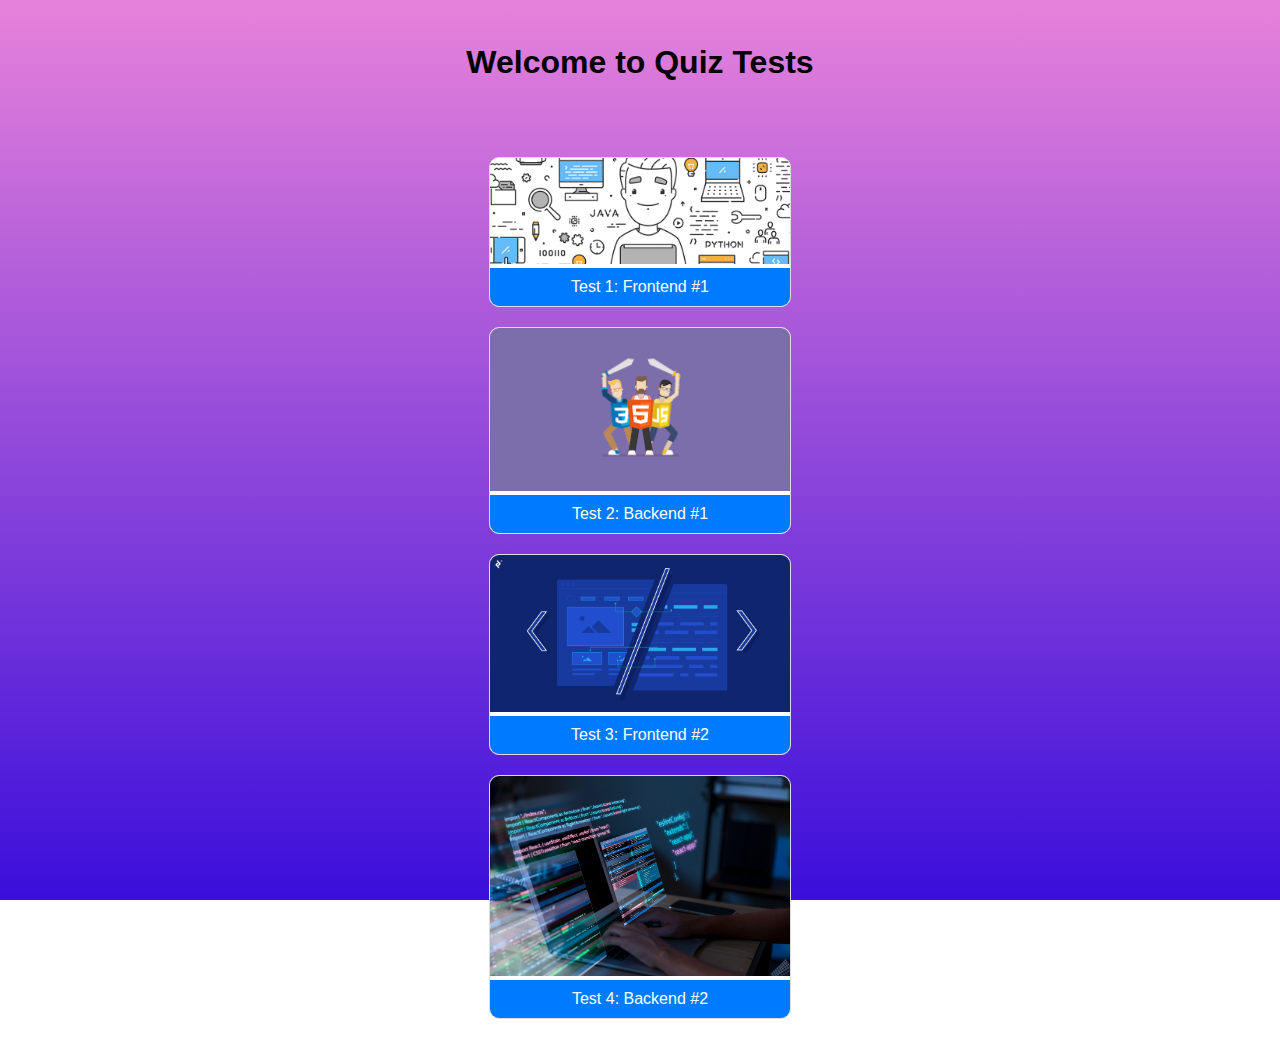
<file: index.html>
<!DOCTYPE html>
<html lang="en">
<head>
    <meta charset="UTF-8">
    <meta name="viewport" content="width=device-width, initial-scale=1.0">
    <title>Quiz Tests</title>
    <link rel="stylesheet" href="css/styles.css">
    
</head>
<body >
   <br>
    <h1>Welcome to Quiz Tests</h1>
    <div id="test-list">
        <div class="test-block">
            <a href="test1.html">
                <img src="images/1614968234.png" alt="Test 1 Image">
                <p>Test 1: Frontend #1</p>
            </a>
        </div>
        <div class="test-block">
            <a href="test2.html">
                <img src="images/img5.png" alt="Test 2 Image">
                <p>Test 2: Backend #1</p>
            </a>
        </div>
        <div class="test-block">
            <a href="test3.html">
                <img src="images/image6.png" alt="Test 3 Image">
                <p>Test 3: Frontend #2</p>
            </a>
        </div>
        <div class="test-block">
            <a href="test4.html">
                <img src="images/image7.jpg" alt="Test 4 Image">
                <p>Test 4: Backend #2</p>
            </a>
        </div>
    </div>

    
</body>
</html>
</file>
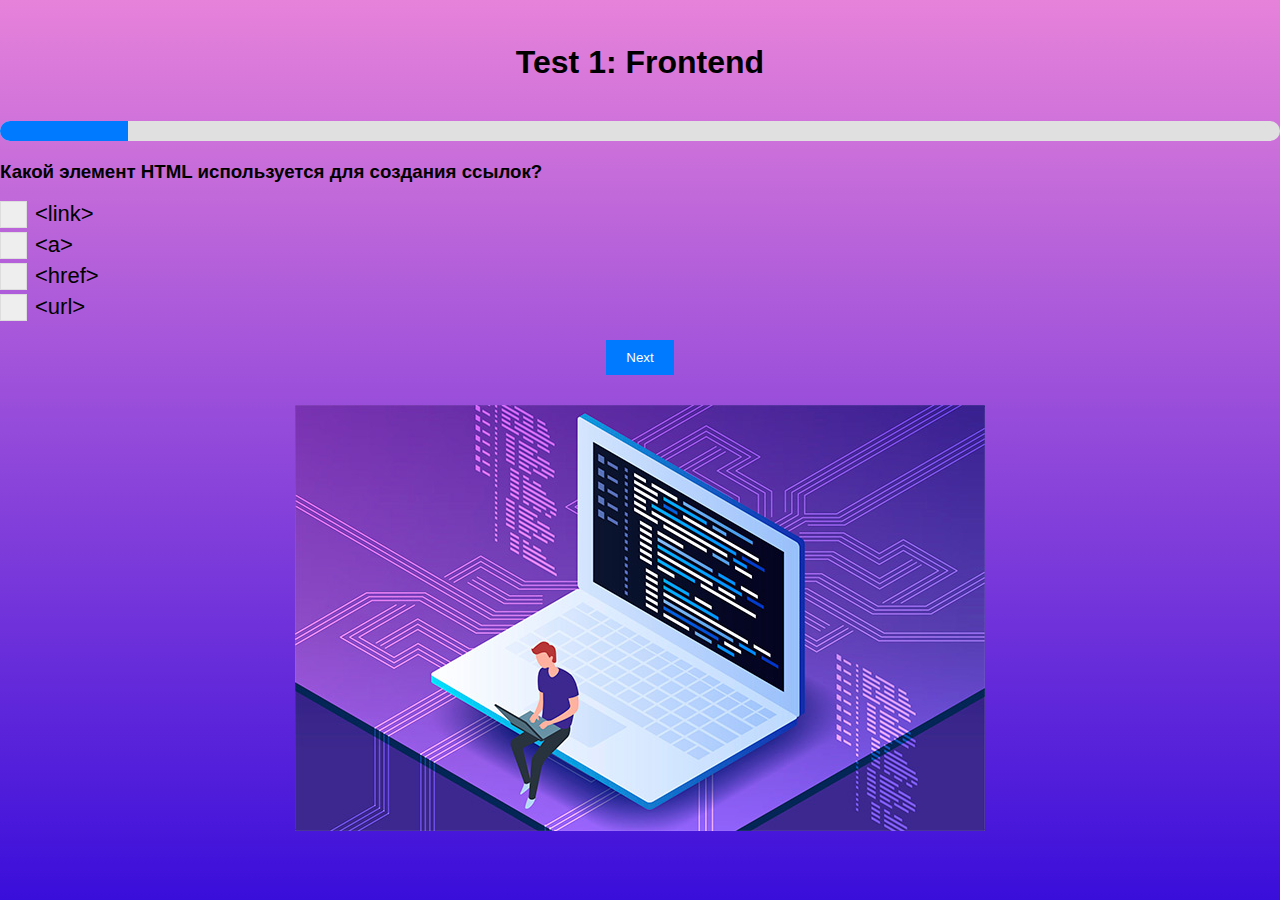
<file: test1.html>
<!DOCTYPE html>
<html lang="en">
<head>
    <meta charset="UTF-8">
    <meta name="viewport" content="width=device-width, initial-scale=1.0">
    <title>Test 1</title>
    <link rel="stylesheet" href="css/styles.css">
</head>
<body>
    <br>
    <h1>Test 1: Frontend</h1>
    <div id="progress-container">
        <div id="progress-bar"></div>
    </div>
    <div id="quiz-container"></div>
    <button id="next-btn" onclick="nextQuestion()">Next</button>
    <div class="image-container">
    <img class="image-center" src="images/image2.jpg">
    <button id="submit-btn" onclick="submitQuiz()" style="display: none;">Submit</button>
    <div id="results"></div>
    <div id="recommendations"></div>
    <button id="home-btn" onclick="goHome()" style="display: none;">Home</button>
    <script src="js/test1.js"></script>
</body>
</html>
</file>
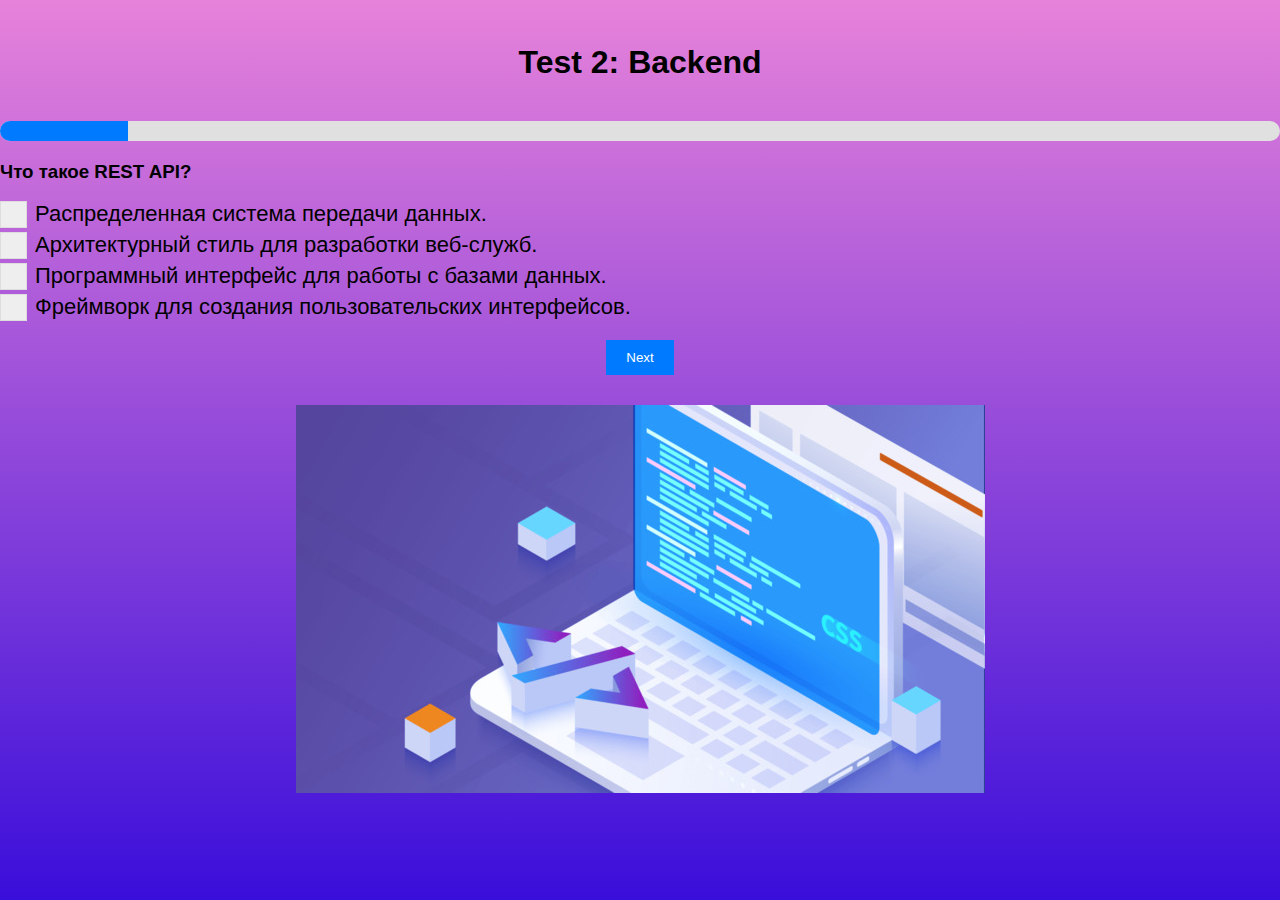
<file: test2.html>
<!DOCTYPE html>
<html lang="en">
<head>
    <meta charset="UTF-8">
    <meta name="viewport" content="width=device-width, initial-scale=1.0">
    <title>Test 2</title>
    <link rel="stylesheet" href="css/styles.css">
</head>
<body>
    <br>
    <h1>Test 2: Backend</h1>
    <div id="progress-container">
        <div id="progress-bar"></div>
    </div>
    <div id="quiz-container"></div>
    <button id="next-btn" onclick="nextQuestion()">Next</button>
    <div class="image-container">
    <img class="image-center" src="images/image1.jpg">
    <button id="submit-btn" onclick="submitQuiz()" style="display: none;">Submit</button>
    <div id="results"></div>
    <div id="recommendations"></div>
    <button id="home-btn" onclick="goHome()" style="display: none;">Home</button>
    <script src="js/test2.js"></script>
</body>
</html>
</file>
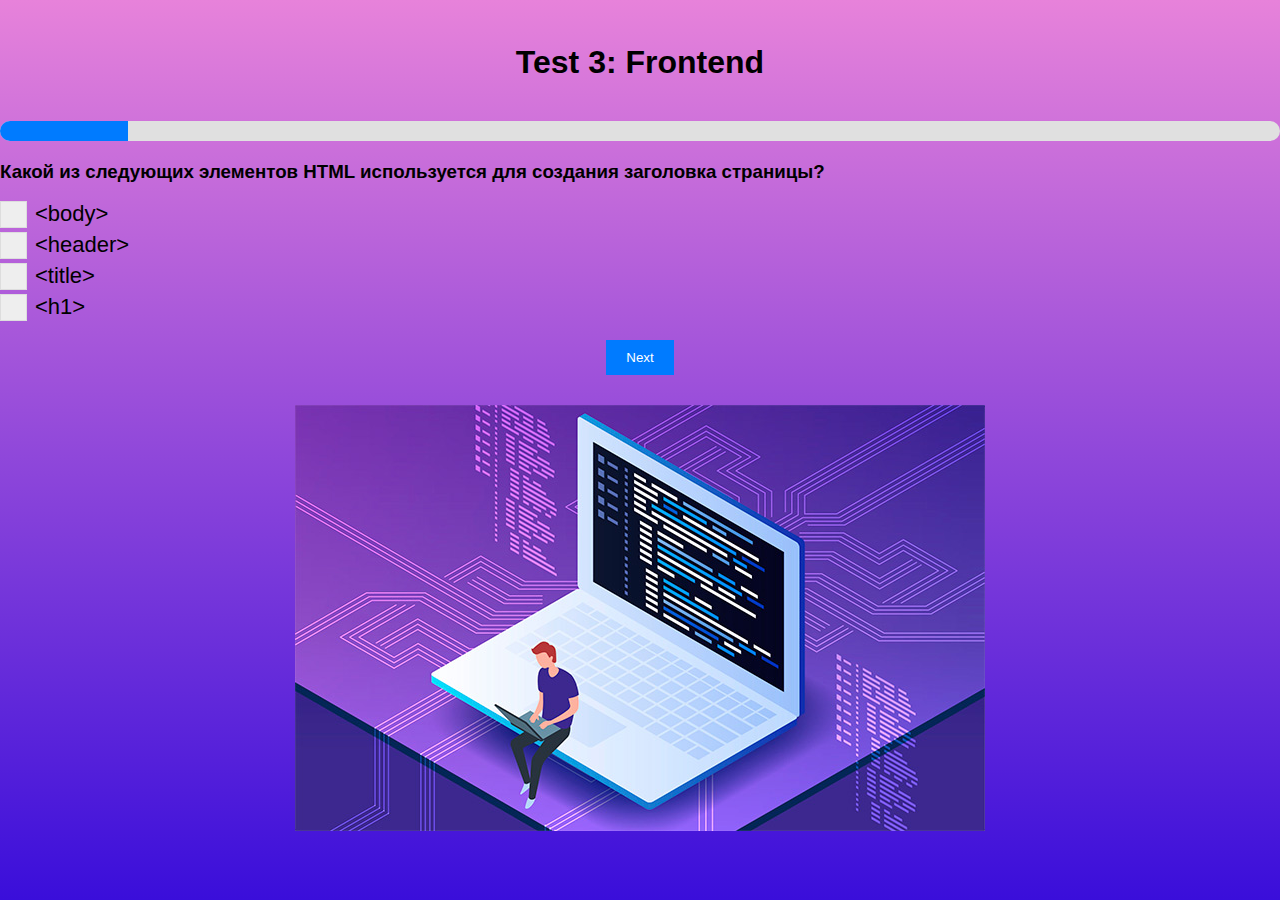
<file: test3.html>
<!DOCTYPE html>
<html lang="en">
<head>
    <meta charset="UTF-8">
    <meta name="viewport" content="width=device-width, initial-scale=1.0">
    <title>Test 3</title>
    <link rel="stylesheet" href="css/styles.css">
</head>
<body>
    <br>
    <h1>Test 3: Frontend</h1>
    <div id="progress-container">
        <div id="progress-bar"></div>
    </div>
    <div id="quiz-container"></div>
    <button id="next-btn" onclick="nextQuestion()">Next</button>
    <div class="image-container">
    <img class="image-center" src="images/image2.jpg">
    <button id="submit-btn" onclick="submitQuiz()" style="display: none;">Submit</button>
    <div id="results"></div>
    <div id="recommendations"></div>
    <button id="home-btn" onclick="goHome()" style="display: none;">Home</button>
    <script src="js/test3.js"></script>
</body>
</html>
</file>
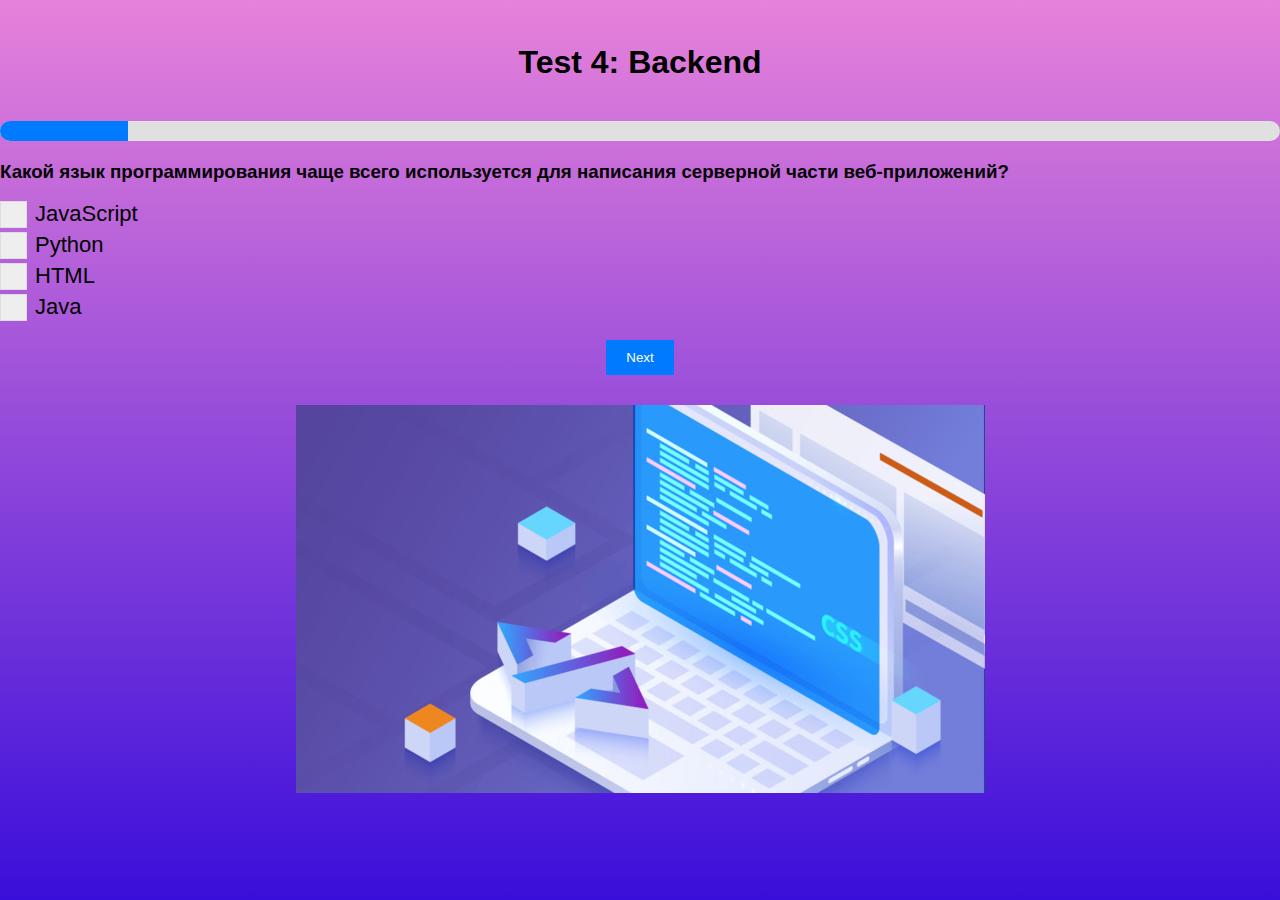
<file: test4.html>
<!DOCTYPE html>
<html lang="en">
<head>
    <meta charset="UTF-8">
    <meta name="viewport" content="width=device-width, initial-scale=1.0">
    <title>Test 4</title>
    <link rel="stylesheet" href="css/styles.css">
</head>
<body>
    <br>
    <h1>Test 4: Backend</h1>
    <div id="progress-container">
        <div id="progress-bar"></div>
    </div>
    <div id="quiz-container"></div>
    <button id="next-btn" onclick="nextQuestion()">Next</button>
    <div class="image-container">
    <img class="image-center" src="images/image1.jpg">
    <button id="submit-btn" onclick="submitQuiz()" style="display: none;">Submit</button>
    <div id="results"></div>
    <div id="recommendations"></div>
    <button id="home-btn" onclick="goHome()" style="display: none;">Home</button>
    <script src="js/test4.js"></script>
</body>
</html>
</file>
<file: css/styles.css>
body,html {
    padding: 0;
    font-family: Arial, sans-serif;
    margin: 0;
    height: 100%;
    background: linear-gradient(rgb(231, 130, 218), rgb(58, 14, 218)) no-repeat;
}


h1 {
    margin-top: 2%;
    text-align: center;
    margin-bottom: 40px;
}

#test-list {
    margin-top: 6vw;
    display: flex;
    flex-direction: column;
    align-items: center;
    
}
.test-block a{
    text-decoration: none;
}
.test-block {
    width: 300px;
    margin-bottom: 20px;
    border: 1px solid #ddd;
    border-radius: 10px;
    overflow: hidden;
    background-color: #fff;
    transition: transform 0.3s ease;
}

.test-block img {
    width: 100%;
    transition: transform 0.3s ease;
}

.test-block p {
    text-align: center;
    padding: 10px;
    background-color: #007BFF;
    color: #fff;
    margin: 0;
}

.test-block:hover img {
    transform: scale(1.1) rotateY(20deg);
}

button {
    display: block;
    margin: 20px auto;
    padding: 10px 20px;
    background-color: #007BFF;
    color: #fff;
    border: none;
    cursor: pointer;
}

button:hover {
    background-color: #0056b3;
}

/* Existing styles for quiz pages */
#progress-container {
    width: 100%;
    background-color: #e0e0e0;
    border-radius: 25px;
    margin: 20px 0;
    overflow: hidden;
}

#progress-bar {
    height: 20px;
    background-color: #007BFF;
    width: 0%;
    transition: width 0.3s;
}

#quiz-container {
    margin: 20px 0;
}

.question {
    margin-bottom: 20px;
}

label {
    display: block;
    margin-bottom: 5px;
    position: relative;
    padding-left: 35px;
    cursor: pointer;
    font-size: 22px;
    user-select: none;
}

label input {
    position: absolute;
    opacity: 0;
    cursor: pointer;
}

label .checkmark {
    position: absolute;
    top: 0;
    left: 0;
    height: 25px;
    width: 25px;
    background-color: #eee;
    border: 1px solid #ddd;
}

label:hover input ~ .checkmark {
    background-color: #ccc;
}

label input:checked ~ .checkmark {
    background-color: #007BFF;
    border: none;
}

label .checkmark:after {
    content: "";
    position: absolute;
    display: none;
}

label input:checked ~ .checkmark:after {
    display: block;
}

label .checkmark:after {
    left: 9px;
    top: 5px;
    width: 5px;
    height: 10px;
    border: solid white;
    border-width: 0 3px 3px 0;
    transform: rotate(45deg);
}

button {
    display: block;
    margin: 20px auto;
    padding: 10px 20px;
    background-color: #007BFF;
    color: #fff;
    border: none;
    cursor: pointer;
}

button:hover {
    background-color: #0056b3;
}

#results {
    margin-top: 20px;
    text-align: center;
    font-weight: bold;
}

#recommendations {
    margin-top: 20px;
}

.recommendation {
    margin-bottom: 10px;
    background-color: #fff;
    padding: 10px;
    border: 1px solid #ddd;
}

#test-links {
    text-align: center;
    margin: 20px 0;
}

#test-links a {
    display: block;
    margin: 10px 0;
    padding: 10px;
    background-color: #007BFF;
    color: #fff;
    text-decoration: none;
    border-radius: 5px;
}

#test-links a:hover {
    background-color: #0056b3;
}

.image-container {
    text-align: center;
}

.image-center {
    display: inline-block;
    /* Если нужно добавить пространство между текстом и изображением, используйте margin-top */
    margin-top: 10px;
}
@media (max-width: 720px){
    .body,html{
        width: 720px;
        height: 900px;
    }

}
</file>
